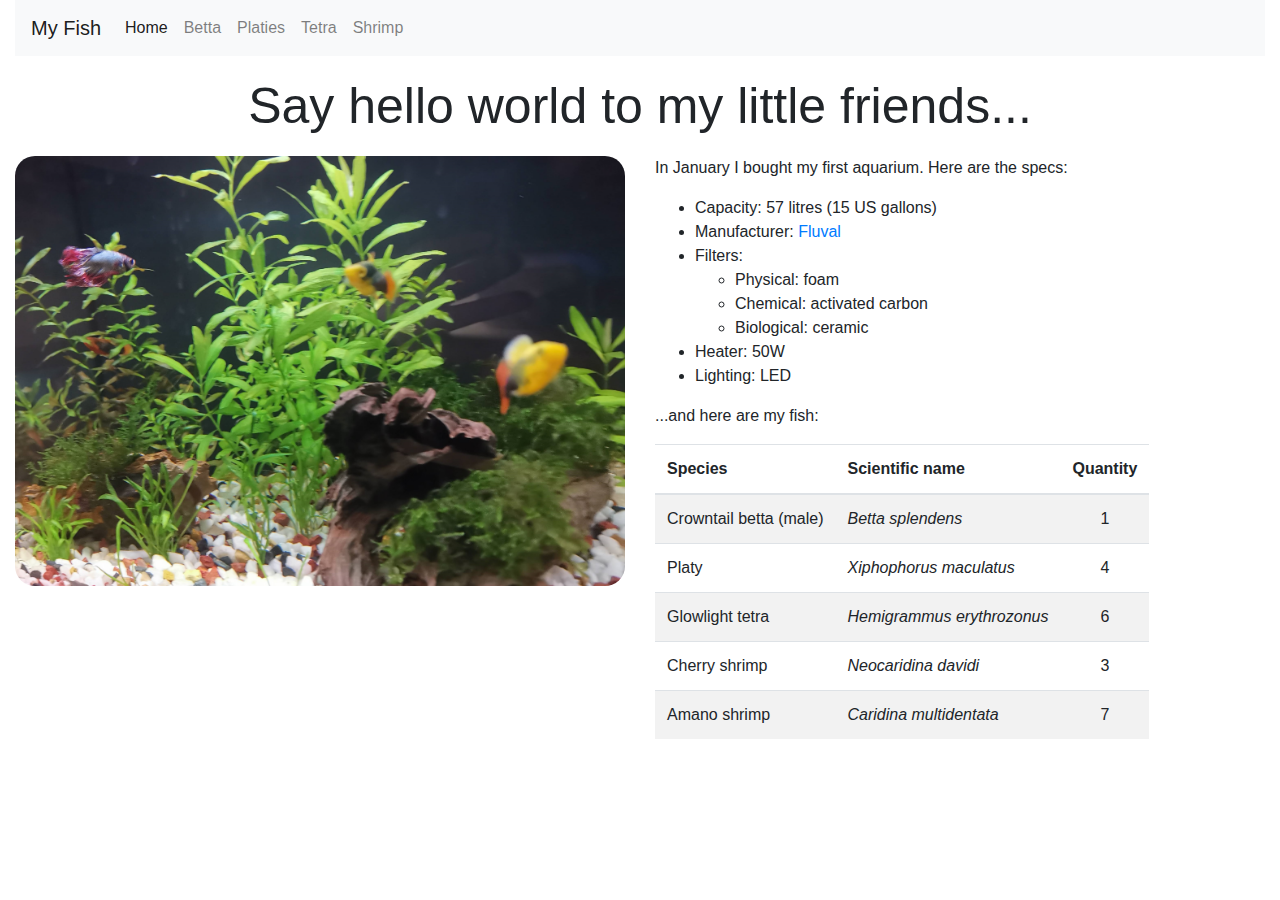
<file: index.html>
<!DOCTYPE html>
<html>
    <head>
        <title>My Fish</title>
        <link rel="stylesheet" href="styles.css?1.00">
        <link rel="stylesheet" href="https://stackpath.bootstrapcdn.com/bootstrap/4.3.1/css/bootstrap.min.css" integrity="sha384-ggOyR0iXCbMQv3Xipma34MD+dH/1fQ784/j6cY/iJTQUOhcWr7x9JvoRxT2MZw1T" crossorigin="anonymous">
    </head>
    <body>
      <div class="container-fluid">
        <nav class="navbar navbar-expand-lg navbar-light bg-light">
          <a class="navbar-brand" href="index.html">My Fish</a>
          <button class="navbar-toggler" type="button" data-toggle="collapse" data-target="#navbarSupportedContent" aria-controls="navbarSupportedContent" aria-expanded="false" aria-label="Toggle navigation">
            <span class="navbar-toggler-icon"></span>
          </button>
          <div class="collapse navbar-collapse" id="navbarSupportedContent">
            <ul class="navbar-nav mr-auto">
              <li class="nav-item active">
                <a class="nav-link" href="index.html">Home <span class="sr-only">(current)</span></a>
              </li>
              <li class="nav-item">
                <a class="nav-link" href="betta.html">Betta</a>
              </li>
              <li class="nav-item">
                <a class="nav-link" href="platies.html">Platies</a>
              </li>
              <li class="nav-item">
                <a class="nav-link" href="tetra.html">Tetra</a>
              </li>
              <li class="nav-item">
                <a class="nav-link" href="shrimp.html">Shrimp</a>
              </li>
            </ul>
          </div>
        </nav>
        <section class="row">
          <div class="col">
            <h1 class="pageHeader">Say hello world to my little friends...</h1>
          </div>
        </section>
        <section class="row">
          <div class="col-lg">
            <img src="images/tank.jpg" class="img-fluid" />
          </div>
          <div class="col-lg">
            <p>
              In January I bought my first aquarium. Here are the specs:
              <ul>
                <li>
                  Capacity: 57 litres (15 US gallons)
                </li>
                <li>
                  Manufacturer: <a href="http://www.fluvalaquatics.com/uk/home/" target="_blank">Fluval</a>
                </li>
                <li>
                  Filters:
                  <ul>
                    <li>
                      Physical: foam
                    </li>
                    <li>
                      Chemical: activated carbon
                    </li>
                    <li>
                      Biological: ceramic
                    </li>
                  </ul>
                </li>
                <li>
                  Heater: 50W
                </li>
                <li>
                  Lighting: LED
                </li>
              </ul>
            </p>
            <p>
              ...and here are my fish:
            </p>
            <table class="table table-responsive table-striped" id="fishTable">
              <thead>
                <tr>
                  <th>
                    Species
                  </th>
                  <th>
                    Scientific name
                  </th>
                  <th>
                    Quantity
                  </th>
                </tr>
              </thead>
              <tbody>
                <tr>
                  <td>
                    Crowntail betta (male)
                  </td>
                  <td>
                    Betta splendens
                  </td>
                  <td>
                    1
                  </td>
                </tr>
                <tr>
                  <td>
                    Platy
                  </td>
                  <td>
                    Xiphophorus maculatus
                  </td>
                  <td>
                    4
                  </td>
                </tr>
                <tr>
                  <td>
                    Glowlight tetra
                  </td>
                  <td>
                    Hemigrammus erythrozonus
                  </td>
                  <td>
                    6
                  </td>
                </tr>
                <tr>
                  <td>
                    Cherry shrimp
                  </td>
                  <td>
                    Neocaridina davidi
                  </td>
                  <td>
                    3
                  </td>
                </tr>
                <tr>
                  <td>
                    Amano shrimp
                  </td>
                  <td>
                    Caridina multidentata
                  </td>
                  <td>
                    7
                  </td>
                </tr>
              </tbody>


            </table>
          </div>
        </section>
      </div>

        <script src="https://code.jquery.com/jquery-3.3.1.slim.min.js" integrity="sha384-q8i/X+965DzO0rT7abK41JStQIAqVgRVzpbzo5smXKp4YfRvH+8abtTE1Pi6jizo" crossorigin="anonymous"></script>
        <script src="https://cdnjs.cloudflare.com/ajax/libs/popper.js/1.14.7/umd/popper.min.js" integrity="sha384-UO2eT0CpHqdSJQ6hJty5KVphtPhzWj9WO1clHTMGa3JDZwrnQq4sF86dIHNDz0W1" crossorigin="anonymous"></script>
        <script src="https://stackpath.bootstrapcdn.com/bootstrap/4.3.1/js/bootstrap.min.js" integrity="sha384-JjSmVgyd0p3pXB1rRibZUAYoIIy6OrQ6VrjIEaFf/nJGzIxFDsf4x0xIM+B07jRM" crossorigin="anonymous"></script>
    </body>
</html>
</file>
<file: styles.css>
@import url(https://fonts.googleapis.com/css?family=Prompt);
html {
  font-family: "Prompt", sans-serif;
}

.pageHeader {
  margin: 20px;
  text-align: center;
}

@media (max-width: 991px) {
  .pageHeader {
    font-size: 30px;
  }
}
@media (min-width: 992px) {
  .pageHeader {
    font-size: 50px;
  }
}
#fishTable tbody tr td:nth-of-type(2) {
  font-style: italic;
}
#fishTable tbody tr td:nth-of-type(3) {
  text-align: center;
}

img {
  border-radius: 20px;
}

#shrimp, #tetra, #platies, #betta {
  width: 90vw;
  height: 90vh;
  border-radius: 20px;
  padding: 10px;
  background-attachment: fixed;
  background-position: center;
  background-repeat: no-repeat;
  background-size: cover;
  color: white;
}

#betta {
  background-image: url("images/betta.jpg");
}

#platies {
  background-image: url("images/platies.jpg");
}

#tetra {
  background-image: url("images/tetra.jpg");
}

#shrimp {
  background-image: url("images/shrimp.jpg");
}

/*# sourceMappingURL=styles.css.map */
</file>
